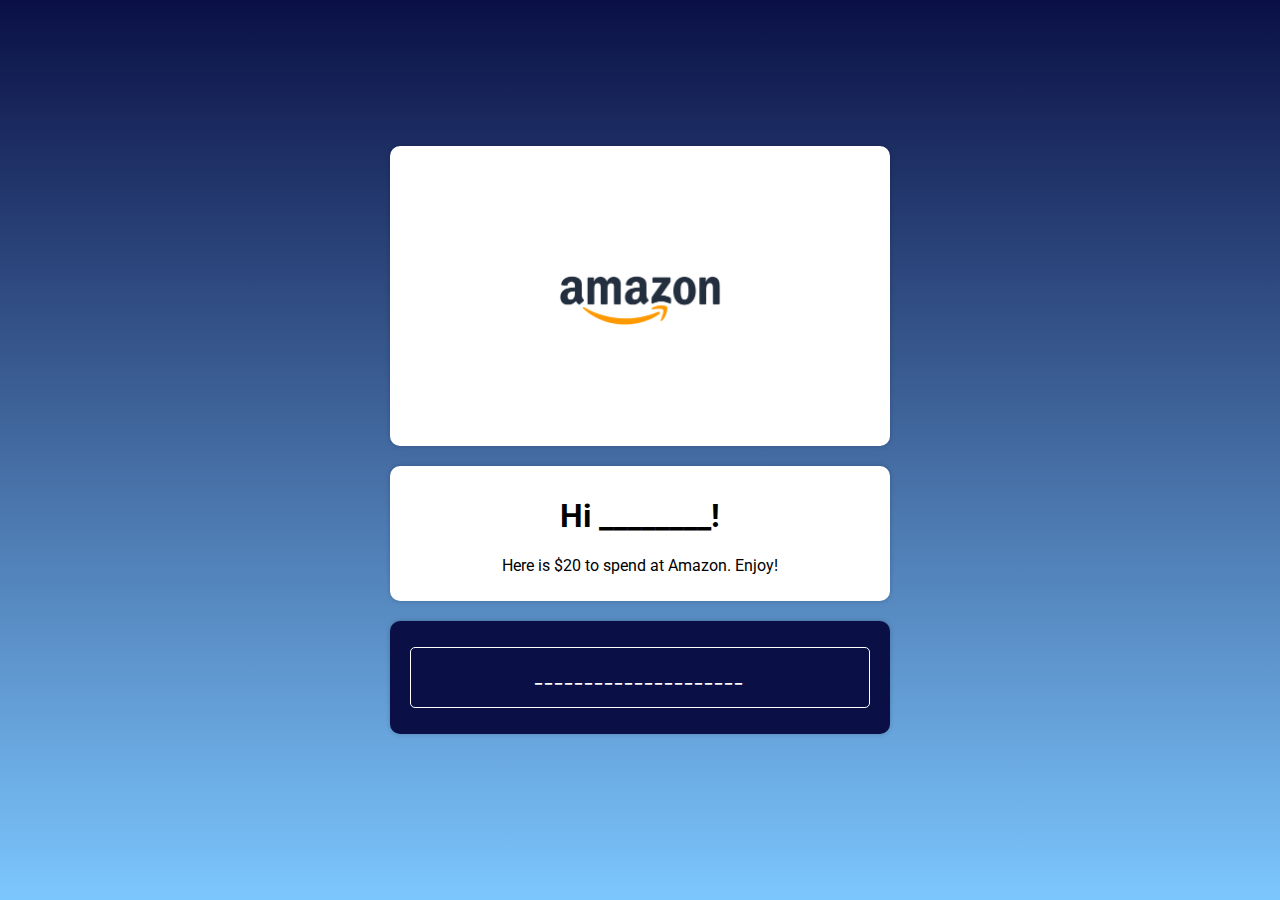
<file: amazon/index.html>
<!DOCTYPE html>
<html lang="en">
  <head>
    <meta charset="UTF-8" />
    <meta name="viewport" content="width=device-width, initial-scale=1.0" />
    <meta
      property="og:image"
      content="https://ansipes.github.io/gift-cards/images/og-amazon.jpg"
    />
    <link rel="preconnect" href="https://fonts.gstatic.com" />
    <link rel="preconnect" href="https://fonts.gstatic.com" />
    <link
      href="https://fonts.googleapis.com/css2?family=Roboto:wght@400;900&display=swap"
      rel="stylesheet"
    />

    <link rel="stylesheet" href="./../css/style.css" />
    <link rel="stylesheet" href="./../css/snowflakes.css" />
    <script src="./../js/script.js" defer></script>
    <title>Amazon Gift Card</title>
  </head>
  <body>
    <article>
      <div class="brand">
        <img src="./../images/amazon.png" alt="Apple" />
      </div>
    </article>
    <article>
      <div class="message">
        <h1>Hi <span id="name">_______</span>!</h1>
        <p>Here is $20 to spend at Amazon. Enjoy!</p>
      </div>
    </article>
    <article class="code">
      <div>
        <p id="code">_________________</p>
      </div>
    </article>
    <div class="snowflakes" aria-hidden="true">
      <div class="snowflake">❅</div>
      <div class="snowflake">❆</div>
      <div class="snowflake">❅</div>
      <div class="snowflake">❆</div>
      <div class="snowflake">❅</div>
      <div class="snowflake">❆</div>
      <div class="snowflake">❅</div>
      <div class="snowflake">❆</div>
      <div class="snowflake">❅</div>
      <div class="snowflake">❆</div>
      <div class="snowflake">❅</div>
      <div class="snowflake">❆</div>
    </div>
  </body>
</html>
</file>
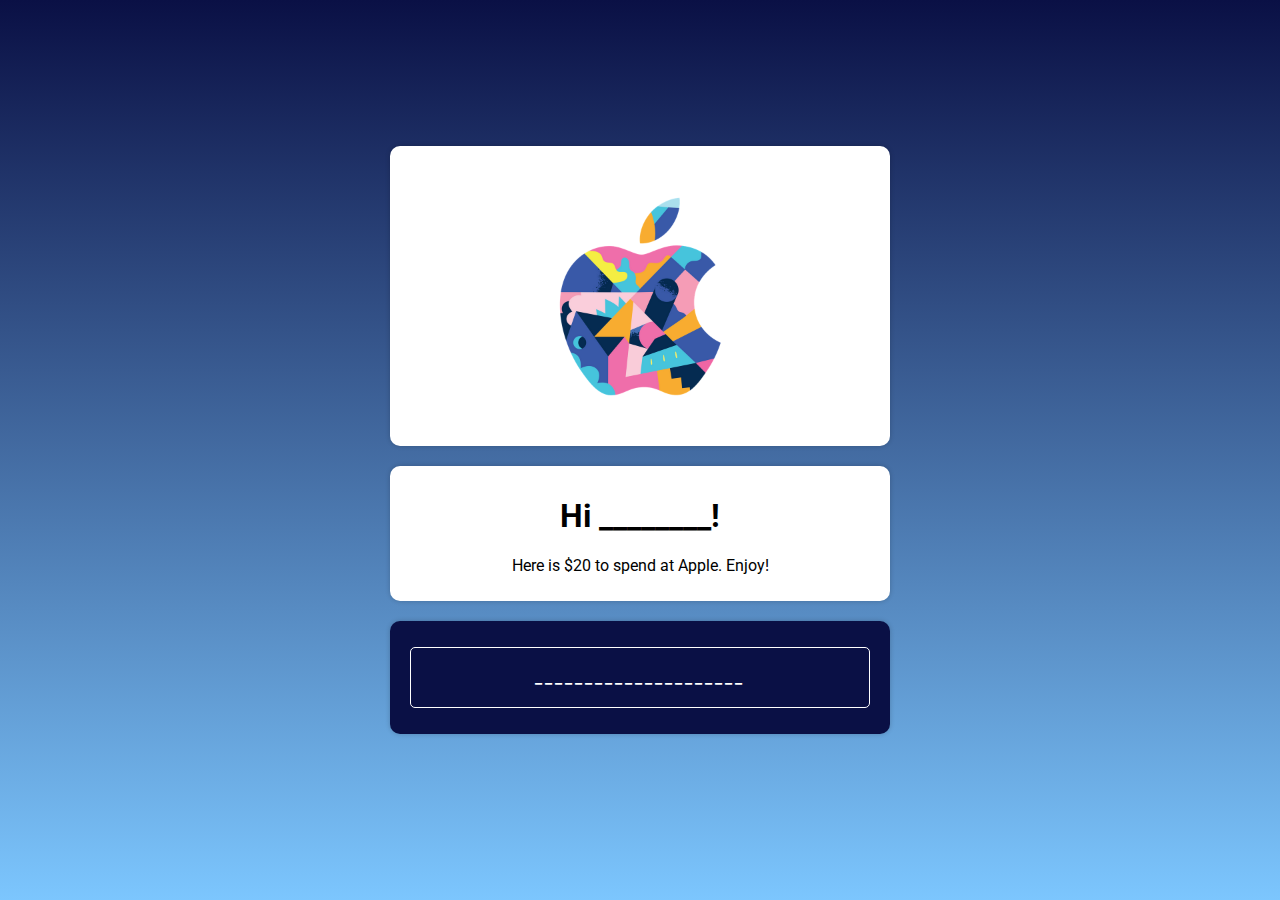
<file: apple/index.html>
<!DOCTYPE html>
<html lang="en">
  <head>
    <meta charset="UTF-8" />
    <meta name="viewport" content="width=device-width, initial-scale=1.0" />
    <meta
      property="og:image"
      content="https://ansipes.github.io/gift-cards/images/og-apple.jpg"
    />
    <link rel="preconnect" href="https://fonts.gstatic.com" />
    <link rel="preconnect" href="https://fonts.gstatic.com" />
    <link
      href="https://fonts.googleapis.com/css2?family=Roboto:wght@400;900&display=swap"
      rel="stylesheet"
    />

    <link rel="stylesheet" href="./../css/style.css" />
    <link rel="stylesheet" href="./../css/snowflakes.css" />
    <script src="./../js/script.js" defer></script>
    <title>Apple Gift Card</title>
  </head>
  <body>
    <article>
      <div class="brand">
        <img src="./../images/apple.png" alt="Amazon" />
      </div>
    </article>
    <article>
      <div class="message">
        <h1>Hi <span id="name">_______</span>!</h1>
        <p>Here is $20 to spend at Apple. Enjoy!</p>
      </div>
    </article>
    <article class="code">
      <div>
        <p id="code">_________________</p>
      </div>
    </article>
    <div class="snowflakes" aria-hidden="true">
      <div class="snowflake">❅</div>
      <div class="snowflake">❆</div>
      <div class="snowflake">❅</div>
      <div class="snowflake">❆</div>
      <div class="snowflake">❅</div>
      <div class="snowflake">❆</div>
      <div class="snowflake">❅</div>
      <div class="snowflake">❆</div>
      <div class="snowflake">❅</div>
      <div class="snowflake">❆</div>
      <div class="snowflake">❅</div>
      <div class="snowflake">❆</div>
    </div>
  </body>
</html>
</file>
<file: css/style.css>
body {
  margin: 0 20px;
  min-height: 100vh;
  font-family: "Roboto", sans-serif;
  display: flex;
  flex-direction: column;
  justify-content: center;
  align-items: center;
  background: linear-gradient(#0a1045, #7cc6fe);
}

article {
  text-align: center;
  background: white;
  box-shadow: 0 0 5px 0 rgba(0, 0, 0, 0.2);
  width: 100%;
  max-width: 500px;
  border-radius: 10px;
  margin-bottom: 20px;
}

.brand {
  min-height: 300px;
  display: flex;
  align-items: center;
  justify-content: center;
}

.message,
.code > div {
  padding: 10px 20px;
}

.code {
  background: #0a1045;
}

.code p {
  padding: 20px;
  border-radius: 5px;
  border: thin solid white;
  color: white;
  font-weight: bold;
  letter-spacing: 3px;
}

img {
  display: block;
  width: 100%;
  max-width: 200px;
}

@media (max-width: 767px) {
  .brand {
    min-height: 200px;
  }
  img {
    max-width: 150px;
  }
}
</file>
<file: css/snowflakes.css>
/* customizable snowflake styling */
.snowflake {
  color: #fff;
  font-size: 1em;
  font-family: Arial, sans-serif;
  text-shadow: 0 0 5px #000;
}

@-webkit-keyframes snowflakes-fall {
  0% {
    top: -10%;
  }
  100% {
    top: 100%;
  }
}
@-webkit-keyframes snowflakes-shake {
  0%,
  100% {
    -webkit-transform: translateX(0);
    transform: translateX(0);
  }
  50% {
    -webkit-transform: translateX(80px);
    transform: translateX(80px);
  }
}
@keyframes snowflakes-fall {
  0% {
    top: -10%;
  }
  100% {
    top: 100%;
  }
}
@keyframes snowflakes-shake {
  0%,
  100% {
    transform: translateX(0);
  }
  50% {
    transform: translateX(80px);
  }
}
.snowflake {
  position: fixed;
  top: -10%;
  z-index: 9999;
  -webkit-user-select: none;
  -moz-user-select: none;
  -ms-user-select: none;
  user-select: none;
  cursor: default;
  -webkit-animation-name: snowflakes-fall, snowflakes-shake;
  -webkit-animation-duration: 10s, 3s;
  -webkit-animation-timing-function: linear, ease-in-out;
  -webkit-animation-iteration-count: infinite, infinite;
  -webkit-animation-play-state: running, running;
  animation-name: snowflakes-fall, snowflakes-shake;
  animation-duration: 10s, 3s;
  animation-timing-function: linear, ease-in-out;
  animation-iteration-count: infinite, infinite;
  animation-play-state: running, running;
}
.snowflake:nth-of-type(0) {
  left: 1%;
  -webkit-animation-delay: 0s, 0s;
  animation-delay: 0s, 0s;
}
.snowflake:nth-of-type(1) {
  left: 10%;
  -webkit-animation-delay: 1s, 1s;
  animation-delay: 1s, 1s;
}
.snowflake:nth-of-type(2) {
  left: 20%;
  -webkit-animation-delay: 6s, 0.5s;
  animation-delay: 6s, 0.5s;
}
.snowflake:nth-of-type(3) {
  left: 30%;
  -webkit-animation-delay: 4s, 2s;
  animation-delay: 4s, 2s;
}
.snowflake:nth-of-type(4) {
  left: 40%;
  -webkit-animation-delay: 2s, 2s;
  animation-delay: 2s, 2s;
}
.snowflake:nth-of-type(5) {
  left: 50%;
  -webkit-animation-delay: 8s, 3s;
  animation-delay: 8s, 3s;
}
.snowflake:nth-of-type(6) {
  left: 60%;
  -webkit-animation-delay: 6s, 2s;
  animation-delay: 6s, 2s;
}
.snowflake:nth-of-type(7) {
  left: 70%;
  -webkit-animation-delay: 2.5s, 1s;
  animation-delay: 2.5s, 1s;
}
.snowflake:nth-of-type(8) {
  left: 80%;
  -webkit-animation-delay: 1s, 0s;
  animation-delay: 1s, 0s;
}
.snowflake:nth-of-type(9) {
  left: 90%;
  -webkit-animation-delay: 3s, 1.5s;
  animation-delay: 3s, 1.5s;
}
.snowflake:nth-of-type(10) {
  left: 25%;
  -webkit-animation-delay: 2s, 0s;
  animation-delay: 2s, 0s;
}
.snowflake:nth-of-type(11) {
  left: 65%;
  -webkit-animation-delay: 4s, 2.5s;
  animation-delay: 4s, 2.5s;
}
</file>
